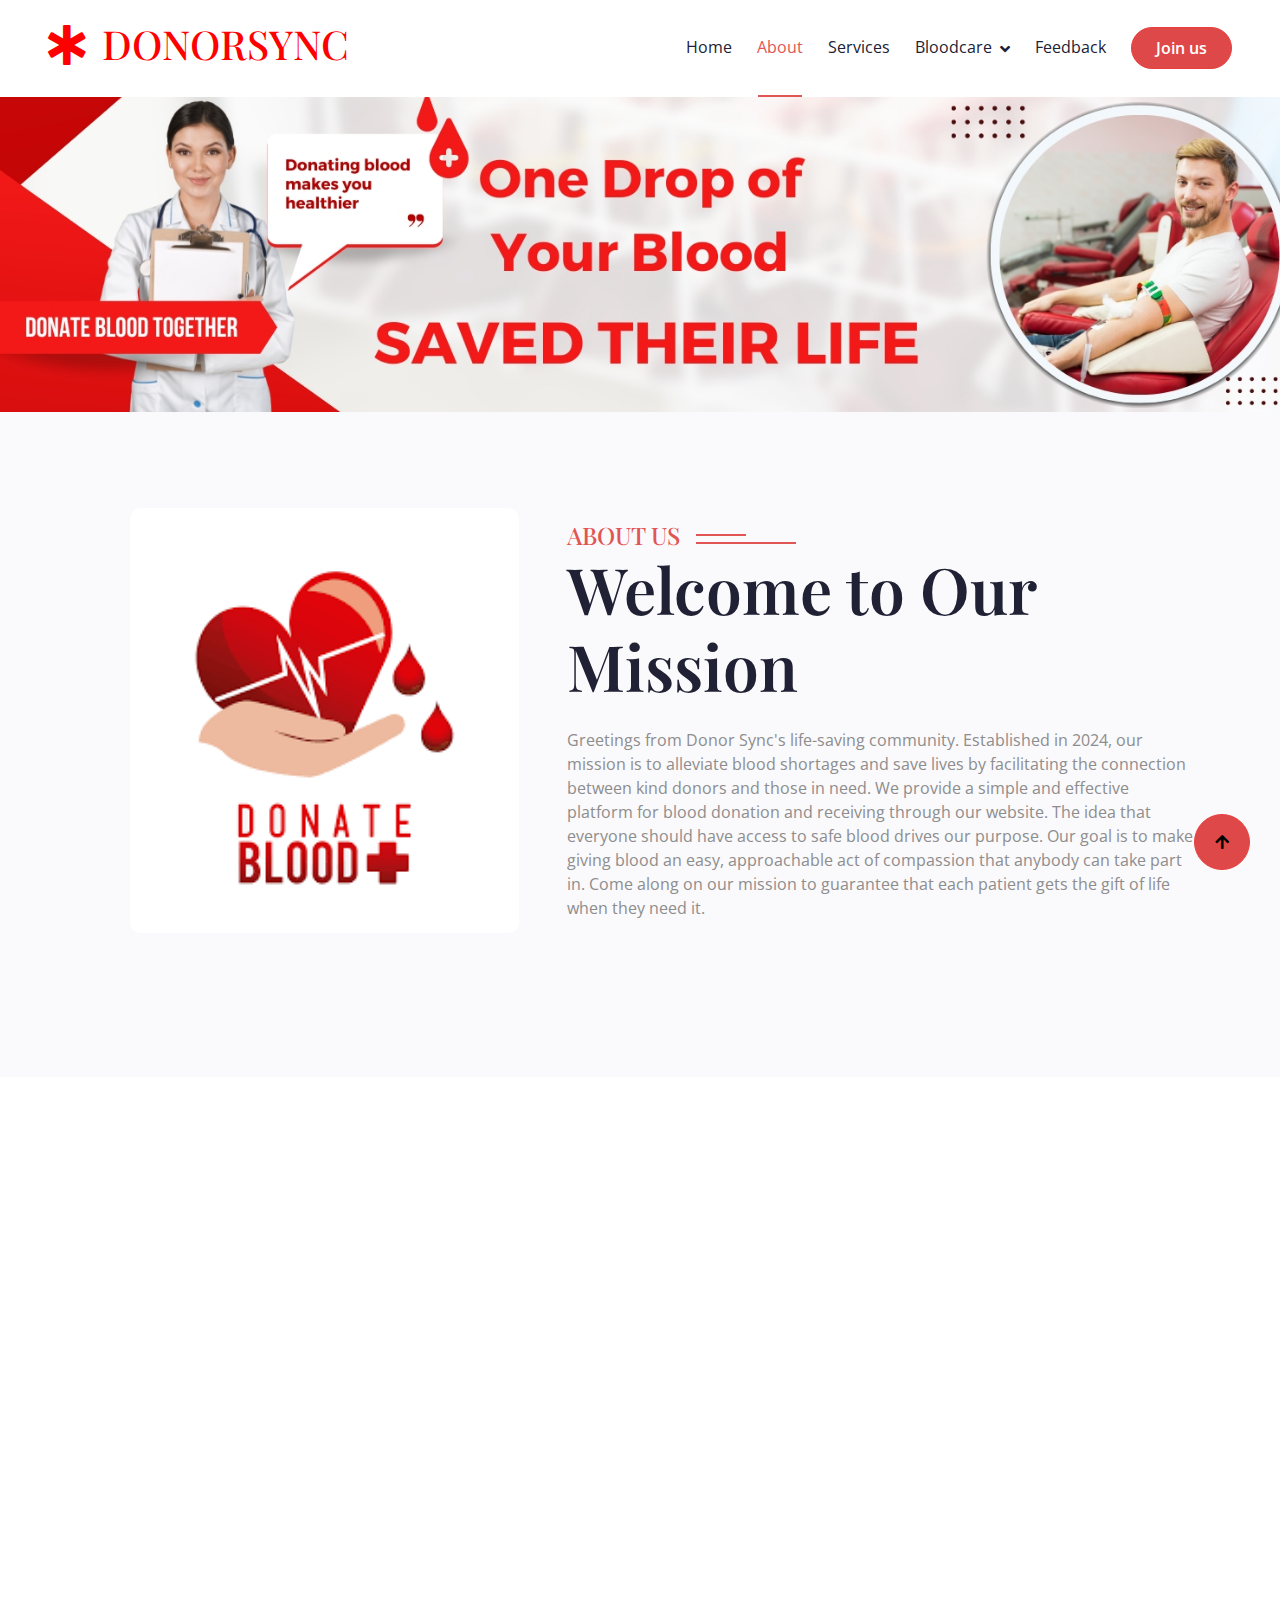
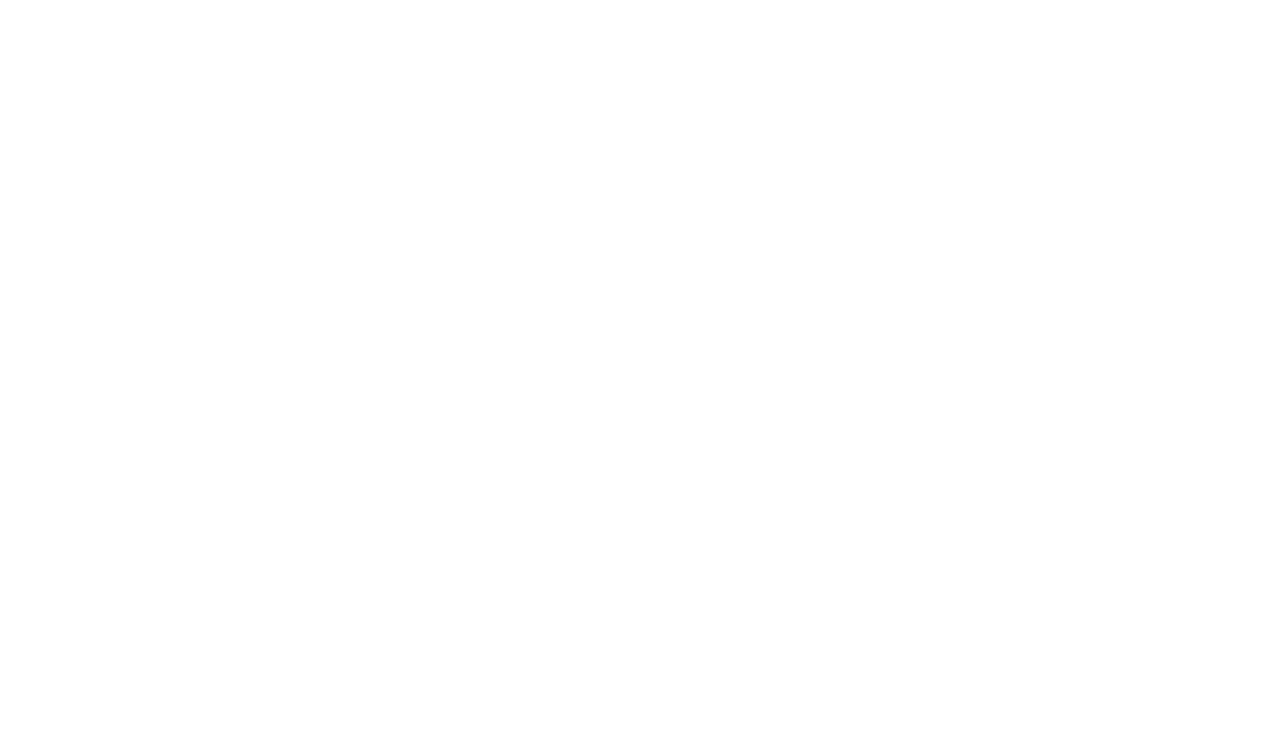
<file: DonorSync/about.html>
<!DOCTYPE html>
<html lang="en">

    <head>
        <meta charset="utf-8">
        <title>Donorsync</title>
        <meta content="width=device-width, initial-scale=1.0" name="viewport">
        <meta content="" name="keywords">
        <meta content="" name="description">

        <!-- Google Web Fonts -->
        <link rel="preconnect" href="https://fonts.googleapis.com">
        <link rel="preconnect" href="https://fonts.gstatic.com" crossorigin>
        <link href="https://fonts.googleapis.com/css2?family=Open+Sans:wght@400;500;600&family=Playfair+Display:wght@400;500;600&display=swap" rel="stylesheet"> 

        <!-- Icon Font Stylesheet -->
        <link rel="stylesheet" href="https://use.fontawesome.com/releases/v5.15.4/css/all.css"/>
        <link href="https://cdn.jsdelivr.net/npm/bootstrap-icons@1.4.1/font/bootstrap-icons.css" rel="stylesheet">

        <!-- Libraries Stylesheet -->
        <link href="lib/animate/animate.min.css" rel="stylesheet">
        <link href="lib/picpicture/assets/pic.picture.min.css" rel="stylesheet">


        <!-- Customized Bootstrap Stylesheet -->
        <link href="css/bootstrap.min.css" rel="stylesheet">

        <!-- Template Stylesheet -->
        <link href="css/style.css" rel="stylesheet">
    </head>

    <body>

        <!-- Spinner Start -->
        <div id="spinner" class="show bg-white position-fixed translate-middle w-100 vh-100 top-50 start-50 d-flex align-items-center justify-content-center">
            <div class="spinner-border text-primary" style="width: 3rem; height: 3rem;" role="status">
                <span class="sr-only">Loading...</span>
            </div>
        </div>
        <!-- Spinner End -->


       

        <!-- Navbar & Hero Start -->
        <div class="container-fluid position-relative p-0">
            <nav class="navbar navbar-expand-lg navbar-light bg-white px-4 px-lg-5 py-3 py-lg-0">
                <a href="index.html" class="navbar-brand p-0">
                    <h1 style="color:red"><i class="fas fa-star-of-life me-3"></i>DONORSYNC</h1>
                    <!-- <img src="img/logo.png" alt="Logo"> -->
                </a>
                <button class="navbar-toggler" type="button" data-bs-toggle="collapse" data-bs-target="#navbarCollapse">
                    <span class="fa fa-bars"></span>
                </button>
                <div class="collapse navbar-collapse" id="navbarCollapse">
                    <div class="navbar-nav ms-auto py-0">
                        <a href="index.html" class="nav-item nav-link">Home</a>
                        <a href="about.html" class="nav-item nav-link active">About</a>
                        <a href="service.html" class="nav-item nav-link">Services</a>
                        <div class="nav-item dropdown">
                            <a href="#" class="nav-link dropdown-toggle" data-bs-toggle="dropdown">Bloodcare</a>
                            <div class="dropdown-menu m-0">
                                <a href="donateblood.html" class="dropdown-item">Donate Blood</a>
                                <a href="searchforblood.html" class="dropdown-item">Search for Blood</a>
                            </div>
                        </div>
                        <a href="feedback.html" class="nav-item nav-link">Feedback</a>
                    </div>
                    <a href="joinus.html" class="btn btn-primary rounded-pill text-white py-2 px-4 flex-wrap flex-sm-shrink-0">Join us</a>
                </div>
            </nav>
        </div>
        <!-- Navbar End -->


        <!-- Header Start --><br/><br/><br/><br/>
        <div class="container-fluid bg-breadcrumb" >
            <div class="container text-center py-5" style="max-width: 800px;">
               
                
            </div>
        </div>
        <!-- Header End -->


        <!-- About Start -->
        <div class="container-fluid about bg-light py-5">
            <div class="container py-5">
                <div class="row g-5 align-items-center">
                    <div class="col-lg-5 wow fadeInLeft" data-wow-delay="0.2s">
                        <div class="about-img pb-5 ps-5">
                            <img src="[data-uri]" class="img-fluid rounded w-100" style="object-fit: cover;" alt="Image">
                            
                            
                        </div>
                    </div>
                    <div class="col-lg-7 wow fadeInRight" data-wow-delay="0.4s">
                        <div class="section-title text-start mb-5">
                            <h4 class="sub-title pe-3 mb-0">About Us</h4>
                            <h1 class="display-3 mb-4">Welcome to Our Mission</h1>
                            <p class="mb-4">Greetings from Donor Sync's life-saving community. Established in 2024, our mission is to alleviate blood shortages and save lives by facilitating the connection between kind donors and those in need. We provide a simple and effective platform for blood donation and receiving through our website.

                                The idea that everyone should have access to safe blood drives our purpose. Our goal is to make giving blood an easy, approachable act of compassion that anybody can take part in. Come along on our mission to guarantee that each patient gets the gift of life when they need it.
                                
                                </p>
                        </div>
                    </div>
                </div>
            </div>
        </div>
        <!-- About End -->

        <!-- Feature Start -->
        <div class="container-fluid feature py-5">
            <div class="container py-5">
                <div class="section-title mb-5 wow fadeInUp" data-wow-delay="0.1s">
                    <div class="sub-style">
                        <h4 class="sub-title px-3 mb-0">Why Choose Us</h4>
                    </div>
                    <h1 class="display-3 mb-4">Help Save Lives and Strengthen Your Community</h1>
                    <p class="mb-0">Efforts in blood donation are crucial and lifesaving. Every pint of blood donated can save up to three lives, and our dedicated team ensures that your generous contribution reaches those in urgent need as efficiently as possible.</p>
                </div>
                <div class="row g-4 justify-content-center">
                    <div class="col-md-6 col-lg-4 col-xl-3 wow fadeInUp" data-wow-delay="0.1s">
                        <div class="row-cols-1 feature-item p-4">
                            <div class="col-12">
                                <div class="feature-icon mb-4">
                                    <div class="p-3 d-inline-flex bg-white rounded">
                                        <i class="fas fa-diagnoses fa-4x text-primary"></i>
                                    </div>
                                </div>
                                <div class="feature-content d-flex flex-column">
                                    <h5 class="mb-4">Goal-Oriented Approach</h5>
                                    <p class="mb-0">We aim to fulfill urgent blood demands, directly impacting lives with each donation.</p>
                                </div>
                            </div>
                        </div>
                    </div>
                    <div class="col-md-6 col-lg-4 col-xl-3 wow fadeInUp" data-wow-delay="0.3s">
                        <div class="row-cols-1 feature-item p-4">
                            <div class="col-12">
                                <div class="feature-icon mb-4">
                                    <div class="p-3 d-inline-flex bg-white rounded">
                                        <i class="fas fa-briefcase-medical fa-4x text-primary"></i>
                                    </div>
                                </div>
                                <div class="feature-content d-flex flex-column">
                                    <h5 class="mb-4">Personalized Donation Experience</h5>
                                    <p class="mb-0">Each donor receives individual attention and care tailored to their specific needs.</p>
                                </div>
                            </div>
                        </div>
                    </div>
                    <div class="col-md-6 col-lg-4 col-xl-3 wow fadeInUp" data-wow-delay="0.5s">
                        <div class="row-cols-1 feature-item p-4">
                            <div class="col-12">
                                <div class="feature-icon mb-4">
                                    <div class="p-3 d-inline-flex bg-white rounded">
                                        <i class="fas fa-hospital-user fa-4x text-primary"></i>
                                    </div>
                                </div>
                                <div class="feature-content d-flex flex-column">
                                    <h5 class="mb-4">Privacy and Confidentiality</h5>
                                    <p class="mb-0">We strictly adhere to all privacy and security laws to fully protect your personal information
                                    </p>
                                </div>
                            </div>
                        </div>
                    </div>
                    <div class="col-md-6 col-lg-4 col-xl-3 wow fadeInUp" data-wow-delay="0.7s">
                        <div class="row-cols-1 feature-item p-4">
                            <div class="col-12">
                                <div class="feature-icon mb-4">
                                    <div class="p-3 d-inline-flex bg-white rounded">
                                        <i class="fas fa-users fa-4x text-primary"></i>
                                    </div>
                                </div>
                                <div class="feature-content d-flex flex-column">
                                    <h5 class="mb-4">Social Media Engagement</h5>
                                    <p class="mb-0">Active presence on social media to provide updates, engage with donors, and promote campaigns.</p>
                                </div>
                            </div>
                        </div>
                    </div>
                    
                </div>
            </div>
        </div>
        <!-- Feature End -->


        <!-- Footer Start -->
        <div class="container-fluid footer py-5 wow fadeIn" data-wow-delay="0.2s">
            <div class="container py-5">
                <div class="row g-5">                 
                        <div class="footer-item d-flex flex-column">
                           <center><a href="">Donor Sync © 2024. Join us in saving lives, one donation at a time.</a></center>
                           <center> <h3 class="mb-4 text-white"style="color:white;">Contact Us</h3></center>
                           <center><a href=""><i class="fas fa-envelope me-2"></i> Email: donorsync@gmail.com</a></center>
                           <center><a href=""><i class="fas fa-phone me-2"></i> Phone: 123-456-7890</a></center>
                        </div>
                        <div class="d-flex align-items-center">
                            &nbsp &nbsp &nbsp &nbsp &nbsp &nbsp &nbsp &nbsp &nbsp &nbsp &nbsp &nbsp &nbsp &nbsp &nbsp &nbsp &nbsp &nbsp &nbsp
                            &nbsp &nbsp &nbsp &nbsp &nbsp &nbsp &nbsp &nbsp &nbsp &nbsp &nbsp &nbsp &nbsp &nbsp &nbsp &nbsp &nbsp &nbsp &nbsp
                            &nbsp &nbsp &nbsp &nbsp &nbsp &nbsp &nbsp &nbsp &nbsp &nbsp &nbsp &nbsp &nbsp &nbsp &nbsp &nbsp &nbsp &nbsp &nbsp 
                            <a class="btn-square btn btn-primary text-white rounded-circle mx-1" href=""><i class="fab fa-facebook-f"></i></a>
                            <a class="btn-square btn btn-primary text-white rounded-circle mx-1" href="https://x.com/donor_sync?t=1_tLuooAJgh77HuFQEnHGw&s=08"><i class="fab fa-twitter"></i></a>
                            <a class="btn-square btn btn-primary text-white rounded-circle mx-1" href="https://www.instagram.com/donor_sync?utm_source=qr&igsh=MzNkNXh3a3RlZmsx"><i class="fab fa-instagram"></i></a>
                            <a class="btn-square btn btn-primary text-white rounded-circle mx-1" href=""><i class="fab fa-linkedin-in"></i></a>
                        </div>
                        
                    </div>
            </div>
        </div>
        <!-- Footer End -->
    

        <!-- Back to Top -->
        <a href="#" class="btn btn-primary btn-lg-square back-to-top"><i class="fa fa-arrow-up"></i></a>   

        
        <!-- JavaScript Libraries -->
        <script src="https://ajax.googleapis.com/ajax/libs/jquery/3.6.4/jquery.min.js"></script>
        <script src="https://cdn.jsdelivr.net/npm/bootstrap@5.0.0/dist/js/bootstrap.bundle.min.js"></script>
        <script src="lib/wow/wow.min.js"></script>
        <script src="lib/easing/easing.min.js"></script>
        <script src="lib/waypoints/waypoints.min.js"></script>
        <script src="lib/picpicture/pic.picture.min.js"></script>
        

        <!-- Template Javascript -->
        <script src="js/main.js"></script>
        
    </body>

</html>
</file>
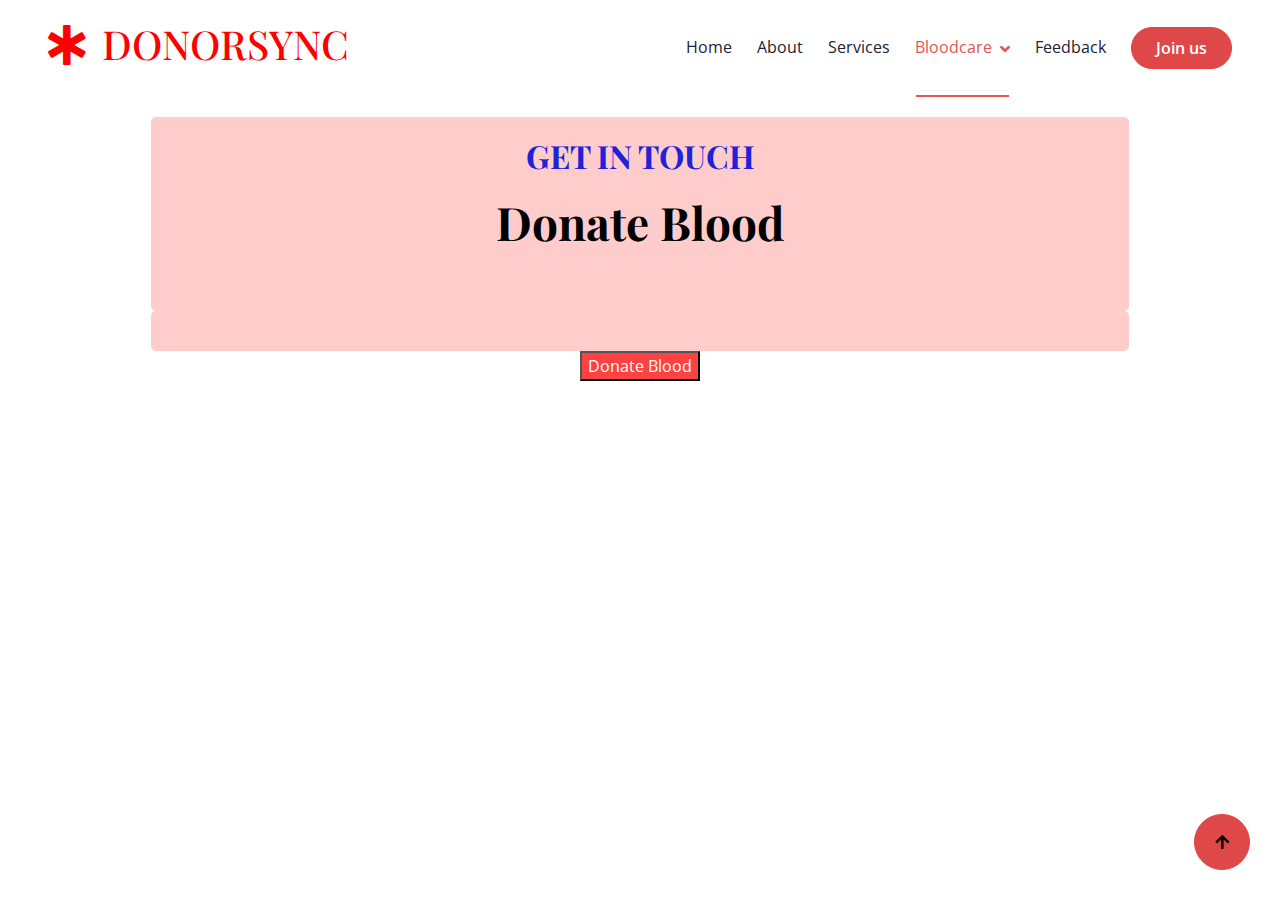
<file: DonorSync/donateblood.html>
<!DOCTYPE html>
<html lang="en">

    <head>
        <meta charset="utf-8">
        <title>Donorsync</title>
        <meta content="width=device-width, initial-scale=1.0" name="viewport">
        <meta content="" name="keywords">
        <meta content="" name="description">

        <!-- Google Web Fonts -->
        <link rel="preconnect" href="https://fonts.googleapis.com">
        <link rel="preconnect" href="https://fonts.gstatic.com" crossorigin>
        <link href="https://fonts.googleapis.com/css2?family=Open+Sans:wght@400;500;600&family=Playfair+Display:wght@400;500;600&display=swap" rel="stylesheet"> 

        <!-- Icon Font Stylesheet -->
        <link rel="stylesheet" href="https://use.fontawesome.com/releases/v5.15.4/css/all.css"/>
        <link href="https://cdn.jsdelivr.net/npm/bootstrap-icons@1.4.1/font/bootstrap-icons.css" rel="stylesheet">

        <!-- Libraries Stylesheet -->
        <link href="lib/animate/animate.min.css" rel="stylesheet">
        <link href="lib/picpicture/assets/pic.picture.min.css" rel="stylesheet">


        <!-- Customized Bootstrap Stylesheet -->
        <link href="css/bootstrap.min.css" rel="stylesheet">

        <!-- Template Stylesheet -->
        <link href="css/style.css" rel="stylesheet">
    </head>

    <body>

        <!-- Spinner Start -->
        <div id="spinner" class="show bg-white position-fixed translate-middle w-100 vh-100 top-50 start-50 d-flex align-items-center justify-content-center">
            <div class="spinner-border text-primary" style="width: 3rem; height: 3rem;" role="status">
                <span class="sr-only">Loading...</span>
            </div>
        </div>
        <!-- Spinner End -->



        <!-- Navbar & Hero Start -->
        <div class="container-fluid position-relative p-0">
            <nav class="navbar navbar-expand-lg navbar-light bg-white px-4 px-lg-5 py-3 py-lg-0">
                <a href="index.html" class="navbar-brand p-0">
                    <h1 style="color: red;"><i class="fas fa-star-of-life me-3"></i>DONORSYNC</h1>
                    <!-- <img src="img/logo.png" alt="Logo"> -->
                </a>
                <button class="navbar-toggler" type="button" data-bs-toggle="collapse" data-bs-target="#navbarCollapse">
                    <span class="fa fa-bars"></span>
                </button>
                <div class="collapse navbar-collapse" id="navbarCollapse">
                    <div class="navbar-nav ms-auto py-0">
                        <a href="index.html" class="nav-item nav-link">Home</a>
                        <a href="about.html" class="nav-item nav-link">About</a>
                        <a href="service.html" class="nav-item nav-link">Services</a>
                        <div class="nav-item dropdown">
                            <a href="#" class="nav-link dropdown-toggle active" data-bs-toggle="dropdown">Bloodcare</a>
                            <div class="dropdown-menu m-0">
                                <a href="donateblood.html" class="dropdown-item active">Donate Blood</a>
                                <a href="searchforblood.html" class="dropdown-item">Search for Blood</a>
                            </div>
                        </div>
                        <a href="feedback.html" class="nav-item nav-link">Feedback</a>
                    </div>
                    <a href="joinus.html" class="btn btn-primary rounded-pill text-white py-2 px-4 flex-wrap flex-sm-shrink-0">Join us</a>
                </div>
            </nav>
        </div>
        <!-- Navbar End -->



       <br/><br/><br/><br/>
       
       <div class="form-container">
          <form class="form-lightred">
            <!-- form fields here -->
            <div class="get-in-touch">
                <h2 style="color:rgb(33, 33, 216)"><strong>GET IN TOUCH</strong></h2>
              </div>
              <div class="donate-blood">
                <h2 class="black">Donate Blood</h2>
              </div>
          </form>
        <form class="form-lightred">
          <script src="https://sheetdb.io/s/f/e4r2n8le7vhw5.js"></script>
          
          </form>
          <center><button style="color:rgb(255, 254, 254);background-color:rgb(252, 66, 66)"type="button" onclick="location.href='https://maps.app.goo.gl/BUfTpeDJehNBWV3c8'">Donate Blood</button></center>
          </div>
        <!-- Back to Top -->
        <a href="#" class="btn btn-primary btn-lg-square back-to-top"><i class="fa fa-arrow-up"></i></a>   

        
        <!-- JavaScript Libraries -->
        <script src="https://ajax.googleapis.com/ajax/libs/jquery/3.6.4/jquery.min.js"></script>
        <script src="https://cdn.jsdelivr.net/npm/bootstrap@5.0.0/dist/js/bootstrap.bundle.min.js"></script>
        <script src="lib/wow/wow.min.js"></script>
        <script src="lib/easing/easing.min.js"></script>
        <script src="lib/waypoints/waypoints.min.js"></script>
        <script src="lib/picpicture/pic.picture.min.js"></script>
        

        <!-- Template Javascript -->
        <script src="js/main.js"></script>
        
    </body>

</html>
</file>
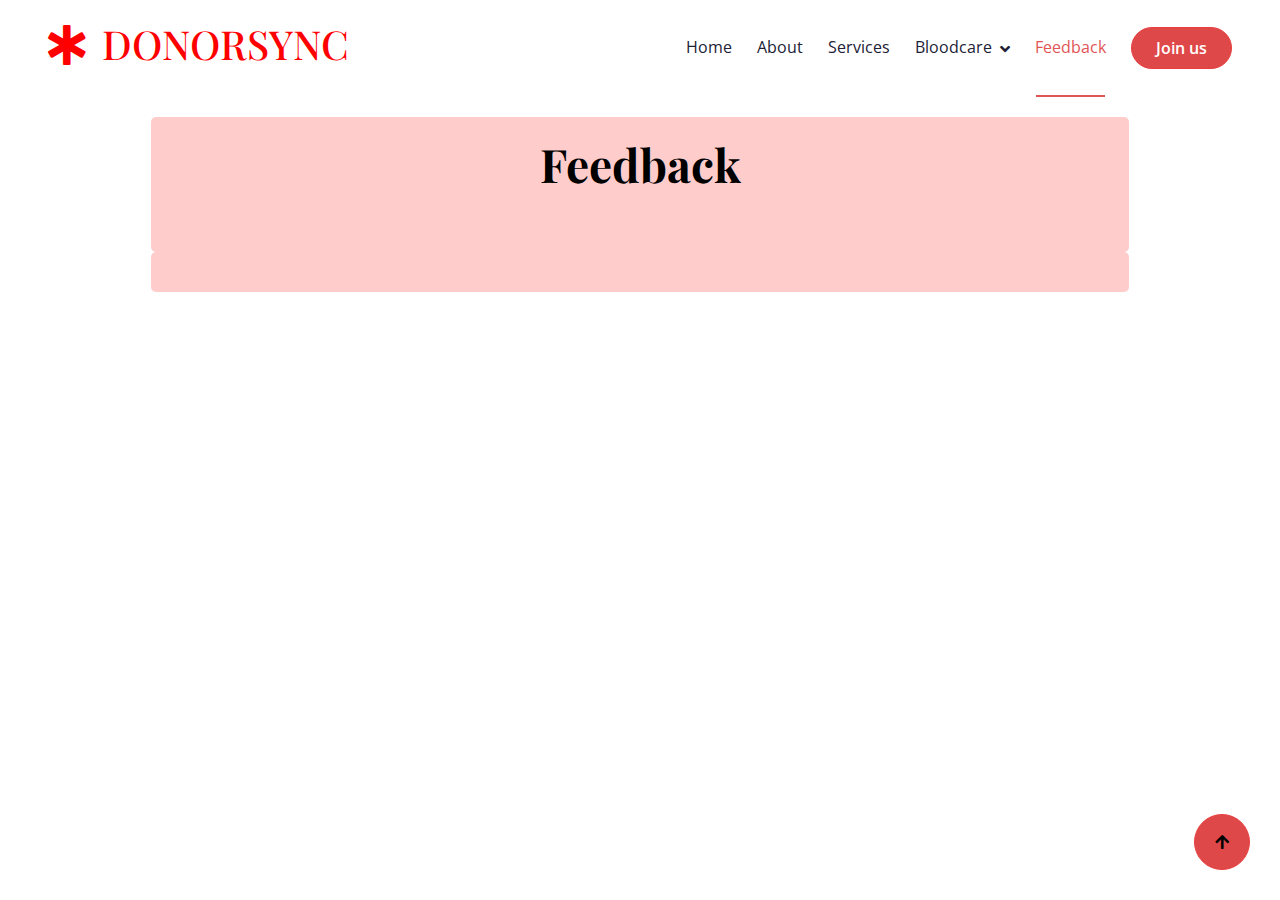
<file: DonorSync/feedback.html>
<!DOCTYPE html>
<html lang="en">

    <head>
        <meta charset="utf-8">
        <title>Donorsync</title>
        <meta content="width=device-width, initial-scale=1.0" name="viewport">
        <meta content="" name="keywords">
        <meta content="" name="description">

        <!-- Google Web Fonts -->
        <link rel="preconnect" href="https://fonts.googleapis.com">
        <link rel="preconnect" href="https://fonts.gstatic.com" crossorigin>
        <link href="https://fonts.googleapis.com/css2?family=Open+Sans:wght@400;500;600&family=Playfair+Display:wght@400;500;600&display=swap" rel="stylesheet"> 

        <!-- Icon Font Stylesheet -->
        <link rel="stylesheet" href="https://use.fontawesome.com/releases/v5.15.4/css/all.css"/>
        <link href="https://cdn.jsdelivr.net/npm/bootstrap-icons@1.4.1/font/bootstrap-icons.css" rel="stylesheet">

        <!-- Libraries Stylesheet -->
        <link href="lib/animate/animate.min.css" rel="stylesheet">
        <link href="lib/picpicture/assets/pic.picture.min.css" rel="stylesheet">


        <!-- Customized Bootstrap Stylesheet -->
        <link href="css/bootstrap.min.css" rel="stylesheet">

        <!-- Template Stylesheet -->
        <link href="css/style.css" rel="stylesheet">
    </head>

    <body>

        <!-- Spinner Start -->
        <div id="spinner" class="show bg-white position-fixed translate-middle w-100 vh-100 top-50 start-50 d-flex align-items-center justify-content-center">
            <div class="spinner-border text-primary" style="width: 3rem; height: 3rem;" role="status">
                <span class="sr-only">Loading...</span>
            </div>
        </div>
        <!-- Spinner End -->

        <!-- Navbar & Hero Start -->
        <div class="container-fluid position-relative p-0">
            <nav class="navbar navbar-expand-lg navbar-light bg-white px-4 px-lg-5 py-3 py-lg-0">
                <a href="index.html" class="navbar-brand p-0"style="color:red;">
                    <h1 style="color:red;"><i class="fas fa-star-of-life me-3"style="color:red;"></i>DONORSYNC</h1>
                    <!-- <img src="img/logo.png" alt="Logo"> -->
                </a>
                <button class="navbar-toggler" type="button" data-bs-toggle="collapse" data-bs-target="#navbarCollapse">
                    <span class="fa fa-bars"></span>
                </button>
                <div class="collapse navbar-collapse" id="navbarCollapse">
                    <div class="navbar-nav ms-auto py-0">
                        <a href="index.html" class="nav-item nav-link">Home</a>
                        <a href="about.html" class="nav-item nav-link">About</a>
                        <a href="service.html" class="nav-item nav-link">Services</a>
                        <div class="nav-item dropdown">
                            <a href="#" class="nav-link dropdown-toggle" data-bs-toggle="dropdown">Bloodcare</a>
                            <div class="dropdown-menu m-0">
                                <a href="donateblood.html" class="dropdown-item">Donate blood</a>
                                <a href="searchforblood.html" class="dropdown-item">Search for blood</a>
                            </div>
                        </div>
                        <a href="feedback.html" class="nav-item nav-link active">Feedback</a>
                    </div>
                    <a href="joinus.html" class="btn btn-primary rounded-pill text-white py-2 px-4 flex-wrap flex-sm-shrink-0">Join us</a>
                </div>
            </nav>


            <br/><br/><br/><br/>
       
            <div class="form-container">
               <form class="form-lightred">
                 <!-- form fields here -->
                   <div class="donate-blood">
                     <h2 class="black">Feedback</h2>
                   </div>
               </form>
             <form class="form-lightred">
                <script src="https://sheetdb.io/s/f/gfszsx5uhnvt5.js"></script>
               </form>
               </div>
             


            <!-- Back to Top -->
        <a href="#" class="btn btn-primary btn-lg-square back-to-top"><i class="fa fa-arrow-up"></i></a>   

        
        <!-- JavaScript Libraries -->
        <script src="https://ajax.googleapis.com/ajax/libs/jquery/3.6.4/jquery.min.js"></script>
        <script src="https://cdn.jsdelivr.net/npm/bootstrap@5.0.0/dist/js/bootstrap.bundle.min.js"></script>
        <script src="lib/wow/wow.min.js"></script>
        <script src="lib/easing/easing.min.js"></script>
        <script src="lib/waypoints/waypoints.min.js"></script>
        <script src="lib/picpicture/pic.picture.min.js"></script>
        

        <!-- Template Javascript -->
        <script src="js/main.js"></script>
        
    </body>

</html>
</file>
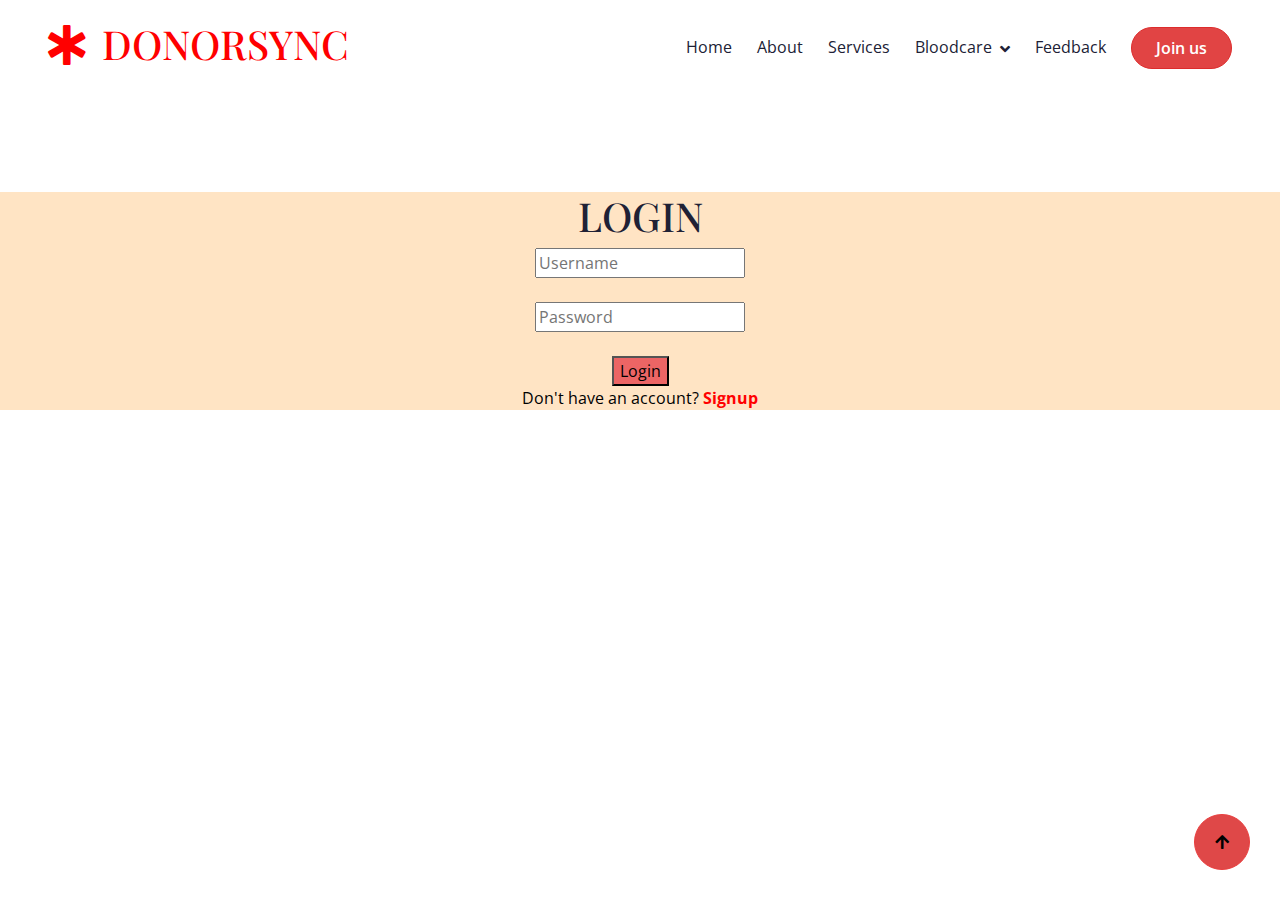
<file: DonorSync/joinus.html>
<!DOCTYPE html>
<html lang="en">

    <head>
        <meta charset="utf-8">
        <title>Donorsync</title>
        <meta content="width=device-width, initial-scale=1.0" name="viewport">
        <meta content="" name="keywords">
        <meta content="" name="description">

        <!-- Google Web Fonts -->
        <link rel="preconnect" href="https://fonts.googleapis.com">
        <link rel="preconnect" href="https://fonts.gstatic.com" crossorigin>
        <link href="https://fonts.googleapis.com/css2?family=Open+Sans:wght@400;500;600&family=Playfair+Display:wght@400;500;600&display=swap" rel="stylesheet"> 

        <!-- Icon Font Stylesheet -->
        <link rel="stylesheet" href="https://use.fontawesome.com/releases/v5.15.4/css/all.css"/>
        <link href="https://cdn.jsdelivr.net/npm/bootstrap-icons@1.4.1/font/bootstrap-icons.css" rel="stylesheet">

        <!-- Libraries Stylesheet -->
        <link href="lib/animate/animate.min.css" rel="stylesheet">
        <link href="lib/picpicture/assets/pic.picture.min.css" rel="stylesheet">


        <!-- Customized Bootstrap Stylesheet -->
        <link href="css/bootstrap.min.css" rel="stylesheet">

        <!-- Template Stylesheet -->
        <link href="css/style.css" rel="stylesheet">
    </head>
</head>

<body>

    <!-- Spinner Start -->
    <div id="spinner" class="show bg-white position-fixed translate-middle w-100 vh-100 top-50 start-50 d-flex align-items-center justify-content-center">
        <div class="spinner-border text-primary" style="width: 3rem; height: 3rem;" role="status">
            <span class="sr-only">Loading...</span>
        </div>
    </div>
    <!-- Navbar & Hero Start -->
    <div class="container-fluid position-relative p-0">
        <nav class="navbar navbar-expand-lg navbar-light bg-white px-4 px-lg-5 py-3 py-lg-0">
            <a href="index.html" class="navbar-brand p-0"style="color:red;">
                <h1 style="color:red;"><i class="fas fa-star-of-life me-3"style="color:red;"></i>DONORSYNC</h1>
                <!-- <img src="img/logo.png" alt="Logo"> -->
            </a>
            <button class="navbar-toggler" type="button" data-bs-toggle="collapse" data-bs-target="#navbarCollapse">
                <span class="fa fa-bars"></span>
            </button>
            <div class="collapse navbar-collapse" id="navbarCollapse">
                <div class="navbar-nav ms-auto py-0">
                    <a href="index.html" class="nav-item nav-link ">Home</a>
                    <a href="about.html" class="nav-item nav-link">About</a>
                    <a href="service.html" class="nav-item nav-link">Services</a>
                    <div class="nav-item dropdown">
                        <a href="#" class="nav-link dropdown-toggle" data-bs-toggle="dropdown">Bloodcare</a>
                        <div class="dropdown-menu m-0">
                            <a href="donateblood.html" class="dropdown-item">Donate blood</a>
                            <a href="searchforblood.html" class="dropdown-item">Search for blood</a>
                        </div>
                    </div>
                    <a href="feedback.html" class="nav-item nav-link">Feedback</a>
                </div>
                <a href="joinus.html" class="btn btn-primary rounded-pill text-white py-2 px-4 flex-wrap flex-sm-shrink-0 active">Join us</a>
            </div>
        </nav>

        
       <br/><br/><br/><br/><br/><BR/><br/><br/>

        <center>
            <div id="loginform" STYLE="background-color:bisque">
        <form id="loginForm" action="joinus.php" method="post">
            <h1>LOGIN</h1>
            <input type="text" placeholder="Username" name="username" required><br/><br/>
            <input type="password" placeholder="Password" name="password" required><br/><br/>
            <button type="submit" style="background-color:rgb(236, 101, 101)">Login</button><br/>
            <div class="switch"style="color:black;">
                Don't have an account? <a href="#"  onclick="toggleForm()" style="color:red;"><strong>Signup</strong></a>
            </div>
        </form>
        </div></center>
    
        <center>
            <div id="signupform" STYLE="background-color:bisque"><form id="signupForm" style="display: none;">
          
            <h1>SIGNUP</h1>
            <input type="text" placeholder="Username" name="username" required><br/><br/>
            <input type="password" placeholder="Password" name="password" required><br/><br/>
        
            
            <button type="submit"  style="background-color:rgb(236, 101, 101)">Signup</button><br/>
            <div class="switch"style="color:black;">
                Already have an account? <a href="#" onclick="toggleForm()"style="color:red;"><strong>Login</strong></a>
            </div>
        </form>
        </center></div>
    </center>
        <script>
            function toggleForm() {
                var loginForm = document.getElementById("loginForm");
                var signupForm = document.getElementById("signupForm");
    
                if (loginForm.style.display === "none") {
                    loginForm.style.display = "block";
                    signupForm.style.display = "none";
                } else {
                    loginForm.style.display = "none";
                    signupForm.style.display = "block";
                }
            }
        </script>



        <a href="#" class="btn btn-primary btn-lg-square back-to-top"><i class="fa fa-arrow-up"></i></a>   

        
        <!-- JavaScript Libraries -->
        <script src="https://ajax.googleapis.com/ajax/libs/jquery/3.6.4/jquery.min.js"></script>
        <script src="https://cdn.jsdelivr.net/npm/bootstrap@5.0.0/dist/js/bootstrap.bundle.min.js"></script>
        <script src="lib/wow/wow.min.js"></script>
        <script src="lib/easing/easing.min.js"></script>
        <script src="lib/waypoints/waypoints.min.js"></script>
        <script src="lib/picpicture/pic.picture.min.js"></script>
        

        <!-- Template Javascript -->
        <script src="js/main.js"></script>
        
    </body>

</html>
</file>
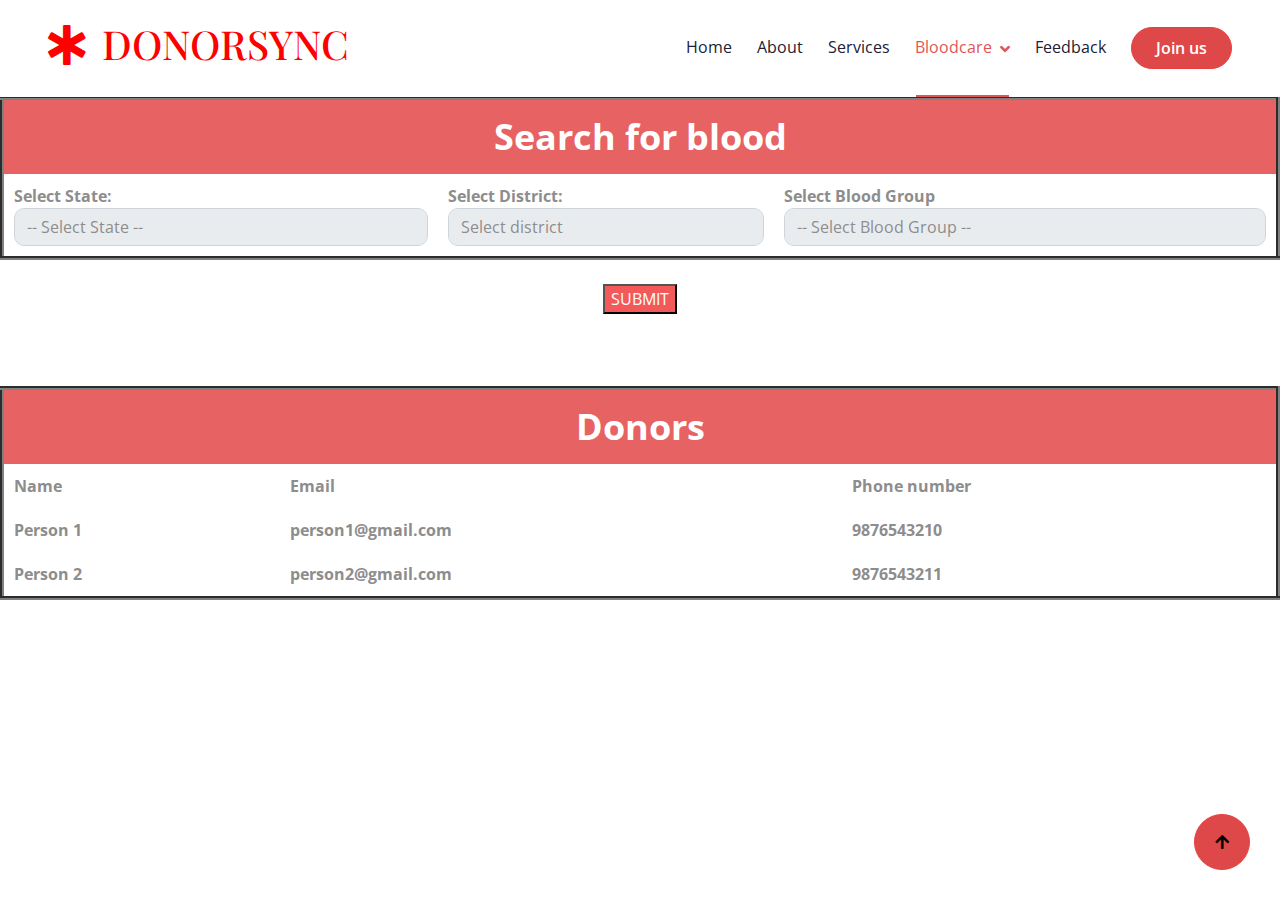
<file: DonorSync/searchforblood.html>
<!DOCTYPE html>
<html lang="en">

    <head>
        <meta charset="utf-8">
        <title>Donorsync</title>
        <meta content="width=device-width, initial-scale=1.0" name="viewport">
        <meta content="" name="keywords">
        <meta content="" name="description">

        <!-- Google Web Fonts -->
        <link rel="preconnect" href="https://fonts.googleapis.com">
        <link rel="preconnect" href="https://fonts.gstatic.com" crossorigin>
        <link href="https://fonts.googleapis.com/css2?family=Open+Sans:wght@400;500;600&family=Playfair+Display:wght@400;500;600&display=swap" rel="stylesheet"> 

        <!-- Icon Font Stylesheet -->
        <link rel="stylesheet" href="https://use.fontawesome.com/releases/v5.15.4/css/all.css"/>
        <link href="https://cdn.jsdelivr.net/npm/bootstrap-icons@1.4.1/font/bootstrap-icons.css" rel="stylesheet">

        <!-- Libraries Stylesheet -->
        <link href="lib/animate/animate.min.css" rel="stylesheet">
        <link href="lib/picpicture/assets/pic.picture.min.css" rel="stylesheet">


        <!-- Customized Bootstrap Stylesheet -->
        <link href="css/bootstrap.min.css" rel="stylesheet">

        <!-- Template Stylesheet -->
        <link href="css/style.css" rel="stylesheet">
    </head>

    <body>

        <!-- Spinner Start -->
        <div id="spinner" class="show bg-white position-fixed translate-middle w-100 vh-100 top-50 start-50 d-flex align-items-center justify-content-center">
            <div class="spinner-border text-primary" style="width: 3rem; height: 3rem;" role="status">
                <span class="sr-only">Loading...</span>
            </div>
        </div>
        <!-- Spinner End -->



        <!-- Navbar & Hero Start -->
        <div class="container-fluid position-relative p-0">
            <nav class="navbar navbar-expand-lg navbar-light bg-white px-4 px-lg-5 py-3 py-lg-0">
                <a href="index.html" class="navbar-brand p-0">
                    <h1 style="color: red;"><i class="fas fa-star-of-life me-3"></i>DONORSYNC</h1>
                    <!-- <img src="img/logo.png" alt="Logo"> -->
                </a>
                <button class="navbar-toggler" type="button" data-bs-toggle="collapse" data-bs-target="#navbarCollapse">
                    <span class="fa fa-bars"></span>
                </button>
                <div class="collapse navbar-collapse" id="navbarCollapse">
                    <div class="navbar-nav ms-auto py-0">
                        <a href="index.html" class="nav-item nav-link">Home</a>
                        <a href="about.html" class="nav-item nav-link">About</a>
                        <a href="service.html" class="nav-item nav-link">Services</a>
                        <div class="nav-item dropdown">
                            <a href="#" class="nav-link dropdown-toggle active" data-bs-toggle="dropdown">Bloodcare</a>
                            <div class="dropdown-menu m-0">
                                <a href="donateblood.html" class="dropdown-item">Donateblood</a>
                                <a href="searchforblood.html" class="dropdown-item active">Search for Blood</a>
                                
                            </div>
                        </div>
                        <a href="feedback.html" class="nav-item nav-link">Feedback</a>
                    </div>
                    <a href="joinus.html" class="btn btn-primary rounded-pill text-white py-2 px-4 flex-wrap flex-sm-shrink-0">Join us</a>
                </div>
            </nav>
        </div>
        <!-- Navbar End --><br/><br/><br/><br/>

        <table class="search-table" border="4">
            <thead>
              <tr>
                <th style="font-size:36px" colspan="3"><center>Search for blood</center></th>
              </tr>
            </thead>
            <tbody>
              <tr>
                <td>
                    <label for="state"><strong>Select State:</strong></label>
                  <select class="form-control state-select" id="state" name="state" onchange="populateDistricts()">
                    
                    
                      <option value="">-- Select State --</option>
                      <option value="Andhra Pradesh">Andhra Pradesh</option>
                      <option value="Arunachal Pradesh">Arunachal Pradesh</option>
                      <option value="Assam">Assam</option>
                      <option value="Bihar">Bihar</option>
                      <option value="Chhattisgarh">Chhattisgarh</option>
                      <option value="Goa">Goa</option>
                      <option value="Gujarat">Gujarat</option>
                      <option value="Haryana">Haryana</option>
                      <option value="Himachal Pradesh">Himachal Pradesh</option>
                      <option value="Jharkhand">Jharkhand</option>
                      <option value="Karnataka">Karnataka</option>
                      <option value="Kerala">Kerala</option>
                      <option value="Madhya Pradesh">Madhya Pradesh</option>
                      <option value="Maharashtra">Maharashtra</option>
                      <option value="Manipur">Manipur</option>
                      <option value="Meghalaya">Meghalaya</option>
                      <option value="Mizoram">Mizoram</option>
                      <option value="Nagaland">Nagaland</option>
                      <option value="Odisha">Odisha</option>
                      <option value="Punjab">Punjab</option>
                      <option value="Rajasthan">Rajasthan</option>
                      <option value="Sikkim">Sikkim</option>
                      <option value="Tamil Nadu">Tamil Nadu</option>
                      <option value="Telangana">Telangana</option>
                      <option value="Tripura">Tripura</option>
                      <option value="Uttar Pradesh">Uttar Pradesh</option>
                      <option value="Uttarakhand">Uttarakhand</option>
                      <option value="West Bengal">West Bengal</option>
                    </select>
                  
                </td>
                <td>
                    <label for="district"><strong>Select District:</strong></label>
                    
                  <select class="form-control district-select" id="district" onchange="populateCities()">
                    <option value="">Select district</option>
                  </select>
                </td>
                <td>
                <label for="blood"><strong>Select Blood Group</strong></label>
                    <select class="form-control district-select">
                      <option value="">-- Select Blood Group --</option>
                      <option >A+</option>
                      <option>A-</option>
                      <option>B+</option>
                      <option>B-</option>
                      <option>AB+</option>
                      <option>AB-</option>
                      <option>O+</option>
                      <option>O-</option>
    
                    </select>
        
                </td>
</tr></tbody></table><br/>
<center><button onclick="submitLocation()" style="background-color:rgb(244, 89, 89); color:white;">SUBMIT</button></center>
</center>

                
       
        <!-- Back to Top -->
        <a href="#" class="btn btn-primary btn-lg-square back-to-top"><i class="fa fa-arrow-up"></i></a>   

        <br/><br/><br/>
      
        <table class="search-table" border="4">
            <thead>
              <tr>
                <th style="font-size:36px" colspan="3"><center>Donors</center></th>
              </tr>
            </thead>
            <tbody>
              <tr>
                <td>
                    <label for="state"><strong>Name</strong></label>
                  
                </td>
                <td>
                    <label for="district"><strong>Email</strong></label>
                 
                </td>
                <td>
                <label for="blood"><strong>Phone number</strong></label>
                    
        
                </td>
</tr>
<tr>
        <td>
            <label for="state"><strong>Person 1</strong></label>
          
        </td>
        <td>
            <label for="district"><strong>person1@gmail.com</strong></label>
         
        </td>
        <td>
        <label for="blood"><strong>9876543210</strong></label>
            

        </td>
</tr>
<tr>
    <td>
        <label for="state"><strong>Person 2</strong></label>
      
    </td>
    <td>
        <label for="district"><strong>person2@gmail.com</strong></label>
     
    </td>
    <td>
    <label for="blood"><strong>9876543211</strong></label>
        

    </td>
</tr>

</tbody></table><br/>


        <!-- JavaScript Libraries -->

        <script>
            var stateDistricts = {
              "Andhra Pradesh": ["Anantapur", "Chittoor", "East Godavari", "Guntur", "Krishna", "Kurnool", "Nellore", "Prakasam", "Srikakulam", "Visakhapatnam", "Vizianagaram", "West Godavari", "YSR Kadapa"],
              "Arunachal Pradesh": ["Anjaw", "Changlang", "East Kameng", "East Siang", "Kamle", "Kra Daadi", "Kurung Kumey", "Lepa Rada", "Lohit", "Longding", "Lower Dibang Valley", "Lower Siang", "Lower Subansiri", "Namsai", "Pakke Kessang", "Papum Pare", "Shi Yomi", "Siang", "Tawang", "Tirap", "Upper Dibang Valley", "Upper Siang", "Upper Subansiri", "West Kameng", "West Siang"],
              "Assam": ["Baksa", "Barpeta", "Biswanath", "Bongaigaon", "Cachar", "Charaideo", "Chirang", "Darrang", "Dhemaji", "Dhubri", "Dibrugarh", "Dima Hasao", "Goalpara", "Golaghat", "Hailakandi", "Hojai", "Jorhat", "Kamrup Metropolitan", "Kamrup", "Karbi Anglong", "Karimganj", "Kokrajhar", "Lakhimpur", "Majuli", "Morigaon", "Nagaon", "Nalbari", "Sivasagar", "Sonitpur", "South Salmara-Mankachar", "Tinsukia", "Udalguri", "West Karbi Anglong"],
              "Bihar": ["Araria", "Arwal", "Aurangabad", "Banka", "Begusarai", "Bhagalpur", "Bhojpur", "Buxar", "Darbhanga", "East Champaran", "Gaya", "Gopalganj", "Jamui", "Jehanabad", "Kaimur", "Katihar", "Khagaria", "Kishanganj", "Lakhisarai", "Madhepura", "Madhubani", "Munger", "Muzaffarpur", "Nalanda", "Nawada", "Patna", "Purnia", "Rohtas", "Saharsa", "Samastipur", "Saran", "Sheikhpura", "Sheohar", "Sitamarhi", "Siwan", "Supaul", "Vaishali", "West Champaran"],
              "Chhattisgarh": ["Balod", "Baloda Bazar", "Balrampur", "Bastar", "Bemetara", "Bijapur", "Bilaspur", "Dantewada", "Dhamtari", "Durg", "Gariaband", "Gaurela-Pendra-Marwahi", "Janjgir-Champa", "Jashpur", "Kabirdham", "Kanker", "Kondagaon", "Korba", "Koriya", "Mahasamund", "Mungeli", "Narayanpur", "Raigarh", "Raipur", "Rajnandgaon", "Sukma", "Surajpur", "Surguja"],
              "Goa": ["North Goa", "South Goa"],
              "Gujarat": ["Ahmedabad", "Amreli", "Anand", "Aravalli", "Banaskantha", "Bharuch", "Bhavnagar", "Botad", "Chhota Udaipur", "Dahod", "Dang", "Devbhoomi Dwarka", "Gandhinagar", "Gir Somnath", "Jamnagar", "Junagadh", "Kheda", "Kutch", "Mahisagar", "Mehsana", "Morbi", "Narmada", "Navsari", "Panchmahal", "Patan", "Porbandar", "Rajkot", "Sabarkantha", "Surat", "Surendranagar", "Tapi", "Vadodara", "Valsad"],
              "Haryana": ["Ambala", "Bhiwani", "Charkhi Dadri", "Faridabad", "Fatehabad", "Gurugram", "Hisar", "Jhajjar", "Jind", "Kaithal", "Karnal", "Kurukshetra", "Mahendragarh", "Mewat", "Palwal", "Panchkula", "Panipat", "Rewari", "Rohtak", "Sirsa", "Sonipat", "Yamunanagar"],
              "Himachal Pradesh": ["Bilaspur", "Chamba", "Hamirpur", "Kangra", "Kinnaur", "Kullu", "Lahaul and Spiti", "Mandi", "Shimla", "Sirmaur", "Solan", "Una"],
              "Jharkhand": ["Bokaro", "Chatra", "Deoghar", "Dhanbad", "Dumka", "East Singhbhum", "Garhwa", "Giridih", "Godda", "Gumla", "Hazaribagh", "Jamtara", "Khunti", "Koderma", "Latehar", "Lohardaga", "Pakur", "Palamu", "Ramgarh", "Ranchi", "Sahebganj", "Seraikela-Kharsawan", "Simdega", "West Singhbhum"],
              "Karnataka": ["Bagalkot", "Bangalore Rural", "Bangalore Urban", "Belagavi", "Bellary", "Bidar", "Chamarajanagar", "Chikballapur", "Chikkamagaluru", "Chitradurga", "Dakshina Kannada", "Davanagere", "Dharwad", "Gadag", "Gulbarga", "Hassan", "Haveri", "Kodagu", "Kolar", "Koppal", "Mandya", "Mysore", "Raichur", "Ramanagara", "Shimoga", "Tumkur", "Udupi", "Uttara Kannada", "Vijayapura", "Yadgir"],
              "Kerala": ["Alappuzha", "Ernakulam", "Idukki", "Kannur", "Kasaragod", "Kollam", "Kottayam", "Kozhikode", "Malappuram", "Palakkad", "Pathanamthitta", "Thiruvananthapuram", "Thrissur", "Wayanad"],
              "Madhya Pradesh": ["Agar Malwa", "Alirajpur", "Anuppur", "Ashoknagar", "Balaghat", "Barwani", "Betul", "Bhind", "Bhopal", "Burhanpur", "Chachaura", "Chhatarpur", "Chhindwara", "Damoh", "Datia", "Dewas", "Dhar", "Dindori", "Guna", "Gwalior", "Harda", "Hoshangabad", "Indore", "Jabalpur", "Jhabua", "Katni", "Khandwa", "Khargone", "Maihar", "Mandla", "Mandsaur", "Morena", "Narsinghpur", "Neemuch", "Niwari", "Panna", "Raisen", "Rajgarh", "Ratlam", "Rewa", "Sagar", "Satna", "Sehore", "Seoni", "Shahdol", "Shajapur", "Sheopur", "Shivpuri", "Sidhi", "Singrauli", "Tikamgarh", "Ujjain", "Umaria", "Vidisha"],
              "Maharashtra": ["Ahmednagar", "Akola", "Amravati", "Aurangabad", "Beed", "Bhandara", "Buldhana", "Chandrapur", "Dhule", "Gadchiroli", "Gondia", "Hingoli", "Jalgaon", "Jalna", "Kolhapur", "Latur", "Mumbai City", "Mumbai Suburban", "Nagpur", "Nanded", "Nandurbar", "Nashik", "Osmanabad", "Palghar", "Parbhani", "Pune", "Raigad", "Ratnagiri", "Sangli", "Satara", "Sindhudurg", "Solapur", "Thane", "Wardha", "Washim", "Yavatmal"],
              "Manipur": ["Bishnupur", "Chandel", "Churachandpur", "Imphal East", "Imphal West", "Jiribam", "Kakching", "Kamjong", "Kangpokpi", "Noney", "Pherzawl", "Senapati", "Tamenglong", "Tengnoupal", "Thoubal", "Ukhrul"],
              "Meghalaya": ["East Garo Hills", "East Jaintia Hills", "East Khasi Hills", "North Garo Hills", "Ri Bhoi", "South Garo Hills", "South West Garo Hills", "South West Khasi Hills", "West Garo Hills", "West Jaintia Hills", "West Khasi Hills"],
              "Mizoram": ["Aizawl", "Champhai", "Kolasib", "Lawngtlai", "Lunglei", "Mamit", "Saiha", "Serchhip"],
              "Nagaland": ["Dimapur", "Kiphire", "Kohima", "Longleng", "Mokokchung", "Mon", "Peren", "Phek", "Tuensang", "Wokha", "Zunheboto"],
              "Odisha": ["Angul", "Balangir", "Balasore", "Bargarh", "Bhadrak", "Boudh", "Cuttack", "Debagarh", "Dhenkanal", "Gajapati", "Ganjam", "Jagatsinghpur", "Jajpur", "Jharsuguda", "Kalahandi", "Kandhamal", "Kendrapara", "Kendujhar (Keonjhar)", "Khordha", "Koraput", "Malkangiri", "Mayurbhanj", "Nabarangpur", "Nayagarh", "Nuapada", "Puri", "Rayagada", "Sambalpur", "Subarnapur (Sonepur)", "Sundargarh"],
              "Punjab": ["Amritsar", "Barnala", "Bathinda", "Faridkot", "Fatehgarh Sahib", "Fazilka", "Ferozepur", "Gurdaspur", "Hoshiarpur", "Jalandhar", "Kapurthala", "Ludhiana", "Mansa", "Moga", "Mohali", "Muktsar", "Pathankot", "Patiala", "Rupnagar", "Sangrur", "Shaheed Bhagat Singh Nagar", "Tarn Taran"],
              "Rajasthan": ["Ajmer", "Alwar", "Banswara", "Baran", "Barmer", "Bharatpur", "Bhilwara", "Bikaner", "Bundi", "Chittorgarh", "Churu", "Dausa", "Dholpur", "Dungarpur", "Hanumangarh", "Jaipur", "Jaisalmer", "Jalore", "Jhalawar", "Jhunjhunu", "Jodhpur", "Karauli", "Kota", "Nagaur", "Pali", "Pratapgarh", "Rajsamand", "Sawai Madhopur", "Sikar", "Sirohi", "Sri Ganganagar", "Tonk", "Udaipur"],
              "Sikkim": ["East Sikkim", "North Sikkim", "South Sikkim", "West Sikkim"],
              "Tamil Nadu": ["Ariyalur", "Chengalpattu", "Chennai", "Coimbatore", "Cuddalore", "Dharmapuri", "Dindigul", "Erode", "Kallakurichi", "Kanchipuram", "Kanyakumari", "Karur", "Krishnagiri", "Madurai", "Mayiladuthurai", "Nagapattinam", "Namakkal", "Nilgiris", "Perambalur", "Pudukkottai", "Ramanathapuram", "Ranipet", "Salem", "Sivaganga", "Tenkasi", "Thanjavur", "Theni", "Thoothukudi", "Tiruchirappalli", "Tirunelveli", "Tirupathur", "Tiruppur", "Tiruvallur", "Tiruvannamalai", "Tiruvarur", "Vellore", "Viluppuram", "Virudhunagar"],
              "Telangana": ["Adilabad", "Bhadradri Kothagudem", "Hyderabad", "Jagtial", "Jangaon", "Jayashankar Bhupalpally", "Jogulamba Gadwal", "Kamareddy", "Karimnagar", "Khammam", "Komaram Bheem Asifabad", "Mahabubabad", "Mahabubnagar", "Mancherial", "Medak", "Medchal-Malkajgiri", "Mulugu", "Nagarkurnool", "Nalgonda", "Narayanpet", "Nirmal", "Nizamabad", "Peddapalli", "Rajanna Sircilla", "Ranga Reddy", "Sangareddy", "Siddipet", "Suryapet", "Vikarabad", "Wanaparthy", "Warangal Rural", "Warangal Urban", "Yadadri Bhuvanagiri"],
              "Tripura": ["Dhalai", "Gomati", "Khowai", "North Tripura", "Sepahijala", "South Tripura", "Unakoti", "West Tripura"],
              "Uttar Pradesh": ["Agra", "Aligarh", "Ambedkar Nagar", "Amethi", "Amroha", "Auraiya", "Ayodhya", "Azamgarh", "Baghpat", "Bahraich", "Ballia", "Balrampur", "Banda", "Barabanki", "Bareilly", "Basti", "Bhadohi", "Bijnor", "Budaun", "Bulandshahr", "Chandauli", "Chitrakoot", "Deoria", "Etah", "Etawah", "Farrukhabad", "Fatehpur", "Firozabad", "Gautam Buddh Nagar", "Ghaziabad", "Ghazipur", "Gonda", "Gorakhpur", "Hamirpur", "Hapur", "Hardoi", "Hathras", "Jalaun", "Jaunpur", "Jhansi", "Kannauj", "Kanpur Dehat", "Kanpur Nagar", "Kasganj", "Kaushambi", "Kheri", "Kushinagar", "Lalitpur", "Lucknow", "Maharajganj", "Mahoba", "Mainpuri", "Mathura", "Mau", "Meerut", "Mirzapur", "Moradabad", "Muzaffarnagar", "Pilibhit", "Pratapgarh", "Prayagraj", "Rae Bareli", "Rampur", "Saharanpur", "Sambhal", "Sant Kabir Nagar", "Shahjahanpur", "Shamli", "Shrawasti", "Siddharthnagar", "Sitapur", "Sonbhadra", "Sultanpur", "Unnao", "Varanasi"],
              "Uttarakhand": ["Almora", "Bageshwar", "Chamoli", "Champawat", "Dehradun", "Haridwar", "Nainital", "Pauri Garhwal", "Pithoragarh", "Rudraprayag", "Tehri Garhwal", "Udham Singh Nagar", "Uttarkashi"],
              "West Bengal": ["Alipurduar", "Bankura", "Birbhum", "Cooch Behar", "Dakshin Dinajpur", "Darjeeling", "Hooghly", "Howrah", "Jalpaiguri", "Jhargram", "Kalimpong", "Kolkata", "Malda", "Murshidabad", "Nadia", "North 24 Parganas", "Paschim Bardhaman", "Paschim Medinipur", "Purba Bardhaman", "Purba Medinipur", "Purulia", "South 24 Parganas", "Uttar Dinajpur"]
            };

            function populateDistricts() {
    var stateSelect = document.getElementById("state");
    var districtSelect = document.getElementById("district");
    var selectedState = stateSelect.value;
    districtSelect.innerHTML = "<option value=''>-- Select District --</option>";
    if (stateSelect.options.length > 0 && selectedState !== "") {
        var districts = stateDistricts[selectedState];
        for (var i = 0; i < districts.length; i++) {
            var option = document.createElement("option");
            option.value = districts[i];
            option.text = districts[i];
            districtSelect.appendChild(option);
        }
    }
}
      function submitLocation() {
        var state = document.getElementById("state").value;
        var district = document.getElementById("district").value;
        var city = document.getElementById("city").value;
        alert("Selected Location: State - " + state + ", District - " + district + ", City - " + city);
      }
    </script>








        <script src="https://ajax.googleapis.com/ajax/libs/jquery/3.6.4/jquery.min.js"></script>
        <script src="https://cdn.jsdelivr.net/npm/bootstrap@5.0.0/dist/js/bootstrap.bundle.min.js"></script>
        <script src="lib/wow/wow.min.js"></script>
        <script src="lib/easing/easing.min.js"></script>
        <script src="lib/waypoints/waypoints.min.js"></script>
        <script src="lib/picpicture/pic.picture.min.js"></script>
        

        <!-- Template Javascript -->
        <script src="js/main.js"></script>
        
    </body>

</html>
</file>
<file: DonorSync/css/style.css>
/*** Spinner Start ***/
/*** Spinner ***/
#spinner {
    opacity: 0;
    visibility: hidden;
    transition: opacity .5s ease-out, visibility 0s linear .5s;
    z-index: 99999;
}

#spinner.show {
    transition: opacity .5s ease-out, visibility 0s linear 0s;
    visibility: visible;
    opacity: 1;
}
/*** Spinner End ***/

.back-to-top {
    position: fixed;
    right: 30px;
    bottom: 30px;
    display: flex;
    width: 45px;
    height: 45px;
    align-items: center;
    justify-content: center;
    transition: 0.5s;
    z-index: 99;
}

/*** Button Start ***/
.btn {
    font-weight: 600;
    transition: .5s;
}

.btn-square {
    width: 32px;
    height: 32px;
}

.btn-sm-square {
    width: 34px;
    height: 34px;
}

.btn-md-square {
    width: 44px;
    height: 44px;
}

.btn-lg-square {
    width: 56px;
    height: 56px;
}

.btn-square,
.btn-sm-square,
.btn-md-square,
.btn-lg-square {
    padding: 0;
    display: flex;
    align-items: center;
    justify-content: center;
    font-weight: normal;
    border-radius: 50%;
}

.btn.btn-primary {
    box-shadow: inset 0 0 0 0 var(--bs-primary);
}

.btn.btn-primary:hover {
    box-shadow: inset 300px 0 0 0 var(--bs-light) !important;
    color: var(--bs-primary) !important;
}

.btn.btn-light {
    box-shadow: inset 0 0 0 0 var(--bs-primary);
}

.btn.btn-light:hover {
    box-shadow: inset 300px 0 0 0 var(--bs-primary);
    color: var(--bs-light) !important;
}

.btn-hover {
    transition: 0.5s;
}

.btn-hover:hover {
    color: var(--bs-secondary) !important;
}

/*** Section Title Start ***/
.section-title {
    max-width: 900px;
    text-align: center;
    margin: 0 auto;
}

.section-title .sub-style {
    position: relative;
    display: inline-block;
    text-transform: uppercase;
    color: var(--bs-primary);
}

.section-title .sub-style::before {
    content: "";
    width: 100px;
    position: absolute;
    top: 50%;
    left: 0;
    transform: translateY(-50%);
    margin-top: 8px;
    margin-left: -100px;
    border: 1px solid var(--bs-primary) !important;
}

.section-title .sub-style::after {
    content: "";
    width: 50px;
    position: absolute;
    top: 50%;
    left: 0;
    transform: translateY(-50%);
    margin-bottom: 5px;
    margin-left: -50px;
    border: 1px solid var(--bs-primary) !important;
}

.sub-title {
    position: relative;
    display: inline-block;
    text-transform: uppercase;
    color: var(--bs-primary);
}

.sub-title::before {
    content: "";
    width: 100px;
    position: absolute;
    top: 50%;
    right: 0;
    transform: translateY(-50%);
    margin-top: 8px;
    margin-right: -100px;
    border: 1px solid var(--bs-primary) !important;
}

.sub-title::after {
    content: "";
    width: 50px;
    position: absolute;
    top: 50%;
    right: 0;
    transform: translateY(-50%);
    margin-bottom: 8px;
    margin-right: -50px;
    border: 1px solid var(--bs-primary) !important;
}


/*** Navbar ***/
.navbar-light .navbar-nav .nav-link {
    font-family: 'Open Sans', sans-serif;
    position: relative;
    margin-right: 25px;
    padding: 35px 0;
    color: var(--bs-dark) !important;
    font-size: 16px;
    font-weight: 400;
    outline: none;
    transition: .5s;
}

.sticky-top.navbar-light .navbar-nav .nav-link {
    padding: 20px 0;
    color: var(--dark) !important;
}

.navbar-light .navbar-nav .nav-link:hover,
.navbar-light .navbar-nav .nav-link.active {
    color: var(--bs-primary) !important;
}

.navbar-light .navbar-brand img {
    max-height: 50px;
    transition: .5s;
}

.sticky-top.navbar-light .navbar-brand img {
    max-height: 45px;
}

.navbar .dropdown-toggle::after {
    border: none;
    content: "\f107";
    font-family: "Font Awesome 5 Free";
    font-weight: 600;
    vertical-align: middle;
    margin-left: 8px;
}

@media (min-width: 1200px) {
    .navbar .nav-item .dropdown-menu {
        display: block;
        visibility: hidden;
        top: 100%;
        transform: rotateX(-75deg);
        transform-origin: 0% 0%;
        border: 0;
        border-radius: 10px;
        transition: .5s;
        opacity: 0;
    }
}

.dropdown .dropdown-menu a:hover {
    background: var(--bs-primary);
    color: var(--bs-white);
}

.navbar .nav-item:hover .dropdown-menu {
    transform: rotateX(0deg);
    visibility: visible;
    background: var(--bs-light) !important;
    transition: .5s;
    opacity: 1;
}

@media (max-width: 991.98px) {
    .sticky-top.navbar-light {
        position: relative;
        background: var(--bs-white);
    }

    .navbar.navbar-expand-lg .navbar-toggler {
        padding: 10px 20px;
        border: 1px solid var(--bs-primary);
        color: var(--bs-primary);
    }

    .navbar-light .navbar-collapse {
        margin-top: 15px;
        border-top: 1px solid #DDDDDD;
    }

    .navbar-light .navbar-nav .nav-link,
    .sticky-top.navbar-light .navbar-nav .nav-link {
        padding: 10px 0;
        margin-left: 0;
        color: var(--bs-dark) !important;
    }

    .navbar-light .navbar-brand img {
        max-height: 45px;
    }
}

@media (min-width: 992px) {
    .navbar-light {
        position: absolute;
        width: 100%;
        top: 0;
        left: 0;
        border-bottom: 1px solid rgba(255, 255, 255, .1);
        z-index: 999;
    }
    
    .sticky-top.navbar-light {
        position: fixed;
        background: var(--bs-light) !important;
    }

    .navbar-light .navbar-nav .nav-link::before {
        position: absolute;
        content: "";
        width: 0;
        height: 2px;
        bottom: -1px;
        left: 50%;
        background: var(--bs-primary);
        transition: .5s;
    }

    .navbar-light .navbar-nav .nav-link:hover::before,
    .navbar-light .navbar-nav .nav-link.active::before {
        width: calc(100% - 2px);
        left: 1px;
    }

    .navbar-light .navbar-nav .nav-link.nav-contact::before {
        display: none;
    }
}
/*** picture Hero Header Start ***/
.header-picture {
    position: relative; 
}

.header-picture .pic-nav .pic-prev {
    position: absolute;
    width: 70px;
    height: 70px;
    top: 50%;
    left: 20px;
    transform: translateY(-50%);
    border-radius: 50%;
    background: var(--bs-primary);
    color: var(--bs-white);
    font-size: 30px;
    display: flex;
    align-items: center;
    justify-content: center;
    transition: 0.5s;
}

.header-picture .pic-nav .pic-next {
    position: absolute;
    width: 70px;
    height: 70px;
    top: 50%;
    right: 20px;
    transform: translateY(-50%);
    border-radius: 50%;
    background: var(--bs-primary);
    color: var(--bs-white);
    font-size: 30px;
    display: flex;
    align-items: center;
    justify-content: center;
    transition: 0.5s;
}

.header-picture .pic-nav .pic-prev,
.header-picture .pic-nav .pic-next {
    transition: 0.5s;
}

.header-picture .pic-nav .pic-prev:hover,
.header-picture .pic-nav .pic-next:hover {
    box-shadow: inset 150px 0 0 0 var(--bs-light) !important;
    color: var(--bs-primary) !important;
}

@media (max-width: 576px) {
    .header-picture .pic-nav .pic-prev,
    .header-picture .pic-nav .pic-next {
        top: 630px;
        transition: 0.5s;
    }

    .header-picture .header-picture-item .picture-caption .picture-caption-content {
        width: 95% !important;
    }
 
}

.header-picture .header-picture-item,
.header-picture .header-picture-item img {
    position: relative;
    width: 100%;
    height: 700px;
    margin-top: 95px;
    display: block;
    object-fit: cover;
    transition: 0.5s;

}

@media (max-width: 992px) {
    .header-picture .header-picture-item,
    .header-picture .header-picture-item img {
        margin-top: 0;
        transition: 0.5s;
    }

}

@media (min-width: 992px) {
    .header-picture .pic-nav .pic-prev,
    .header-picture .pic-nav .pic-next {
        margin-top: 50px;
    }
}

.header-picture .header-picture-item .picture-caption {
    width: 100%;
    height: 100%;
    position: absolute;
    top: 0;
    left: 0;
    padding: 100px 0;
    display: flex;
    align-items: center;
    justify-content: center;
    background: rgba(0, 0, 0, .5);
}

.header-picture .header-picture-item .picture-caption .picture-caption-content {
    position: relative;
    width: 75%;
    
}
/*** picture Hero Header End ***/


/*** Single Page Hero Header Start ***/
.bg-breadcrumb {
    background:  url("../img/Red And White Modern Blood Donation Campaign (1520 x 365 px).jpg");
    background-position: center center;
    background-repeat: no-repeat;
    background-size: cover;
    padding: 160px 0 60px 0;
}

.bg-breadcrumb .breadcrumb-item a {
    color: var(--bs-white) !important;
}
/*** Single Page Hero Header End ***/


/*** Service Start ***/
.service .service-item {
    box-shadow: 0 0 45px rgba(0, 0, 0, .2) ;
}

.service .service-item .service-img {
    position: relative;
    overflow: hidden;
    z-index: 1;
}

.service .service-item .service-img img {
    transition: 0.5s;
}

.service .service-item .service-img::before {
    width: 100%;
    height: 0;
    position: absolute;
    content: "";
    top: 0;
    left: 0;
    border-top-right-radius: 10px;
    border-top-left-radius: 10px;
    transition: 0.5s;
    z-index: 5;
    
}

.service .service-item:hover .service-img::before {
    height: 100%;
    background: rgba(21, 185, 217, .3);
}

.service .service-item .service-img:hover img {
    transform: scale(1.3);
}

.service .service-item .service-content {
    position: relative;
    z-index: 2;

}

.service .service-item .service-content::before {
    width: 100%;
    height: 8px;
    position: absolute;
    content: "";
    bottom: 0;
    left: 0;
    border-bottom-left-radius: 10px;
    border-bottom-right-radius: 10px;
    background: rgba(21, 185, 217, .5);
    transition: 0.5s;
    z-index: 3;
}

.service .service-item:hover .service-content::before {
    background: rgba(21, 185, 217, .5);
    height: 100%;
}

.service .service-item .service-content .service-content-inner {
    transition: 0.5s;
}


.service .service-item:hover .service-content .service-content-inner {
    position: relative;
    color: var(--bs-white) !important;
    z-index: 9;
}
.service .service-item:hover .service-content .service-content-inner h5 {
    color: var(--bs-secondary);
}


/*** testimonial Start ***/
.testimonial {
    background: linear-gradient(rgba(235, 68, 68, 0.9), rgba(235, 68, 68, 0.9)), url();
    background-position: center center;
    background-repeat: no-repeat;
    background-size: cover;
    background-attachment: fixed;
}

.testimonial .testimonial-item .testimonial-inner {
    display: flex;
    flex-direction: column;
    align-items: center;
    text-align: center;
    border-radius: 10px;
    background: transparent;
}

.testimonial .testimonial-item .testimonial-inner .testimonial-inner-img {
    width: 100px;
    height: 100px;
    border-radius: 50%;
    border: 5px solid var(--bs-white);
}

.testimonial .testimonial-picture.pic-picture {
    position: relative;
}

.testimonial .testimonial-picture .pic-nav .pic-prev {
    position: absolute;
    top: 50%;
    left: -20px;
    transform: translateY(-50%);
    width: 60px;
    height: 60px;
    border-radius: 50%;
    display: flex;
    align-items: center;
    justify-content: center;
    font-size: 20px;
    background: var(--bs-light);
    color: var(--bs-primary);
    transition: 0.5s;
}

.testimonial .testimonial-picture .pic-nav .pic-next {
    position: absolute;
    top: 50%;
    right: -20px;
    transform: translateY(-50%);
    width: 60px;
    height: 60px;
    border-radius: 50%;
    display: flex;
    align-items: center;
    justify-content: center;
    font-size: 20px;
    background: var(--bs-light);
    color: var(--bs-primary);
    transition: 0.5s;
}


.testimonial .testimonial-picture .pic-nav .pic-prev:hover,
.testimonial .testimonial-picture .pic-nav .pic-next:hover {
    box-shadow: inset 100px 0 0 0 var(--bs-primary) !important;
    color: var(--bs-white) !important;
}


@media (max-width: 900px) {
    .testimonial .testimonial-picture .pic-nav .pic-prev {
        margin-top: -190px;
        margin-left: 40px;
    }

    .testimonial .testimonial-picture .pic-nav .pic-next {
        margin-top: -190px;
        margin-right: 40px;
    }
    
}

.testimonial-picture .pic-dots {
    display: flex;
    justify-content: center;
    margin-top: 20px;
}

.testimonial-picture .pic-dots .pic-dot {
    width: 20px;
    height: 20px;
    border-radius: 50%;
    margin-right: 15px;
    border: 1px solid var(--bs-white);
    background: transparent;
    transition: 0.5s;
}

.testimonial-picture .pic-dots .pic-dot.active {
    width: 20px;
    height: 20px;
    background: var(--bs-secondary) !important;
}

.testimonial-picture .pic-dots .pic-dot span {
    position: relative;
    margin-top: 50%;
    margin-left: 50%;
    transform: translate(-50%, -50%);
    display: flex;
    align-items: center;
    justify-content: center;
}

.testimonial-picture .pic-dots .pic-dot span::after {
    content: "";
    position: absolute;
    top: 50%;
    right: 1px;
    transform: translateY(-50%);
    width: 8px;
    height: 8px;
    border-radius: 8px;
    display: flex;
    align-items: center;
    justify-content: center;
    text-align: center;
    background: var(--bs-white);
}

.testimonial .testimonial-picture .testimonial-item .testimonial-inner p.fs-7 {
    transition: 0.5s;
}

@media (min-width: 900px) {
    .testimonial .testimonial-picture .testimonial-item .testimonial-inner p.fs-7 {
        font-size: 20px;
    }
}


/* Testimonial Section Title Start */
.testimonial .section-title {
    max-width: 900px;
    text-align: center;
    margin: 0 auto;
}

.testimonial .section-title .sub-style {
    position: relative;
    display: inline-block;
    text-transform: uppercase;
    color: var(--bs-primary);
}

.testimonial .section-title .sub-style::before {
    content: "";
    width: 100px;
    position: absolute;
    top: 50%;
    left: 0;
    transform: translateY(-50%);
    margin-top: 8px;
    margin-left: -100px;
    border: 1px solid var(--bs-white) !important;
}

.testimonial .section-title .sub-style::after {
    content: "";
    width: 50px;
    position: absolute;
    top: 50%;
    left: 0;
    transform: translateY(-50%);
    margin-bottom: 5px;
    margin-left: -50px;
    border: 1px solid var(--bs-white) !important;
}

.testimonial .section-title .sub-title {
    position: relative;
    display: inline-block;
    text-transform: uppercase;
    color: var(--bs-primary);
}

.testimonial .section-title .sub-title::before {
    content: "";
    width: 100px;
    position: absolute;
    top: 50%;
    right: 0;
    transform: translateY(-50%);
    margin-top: 8px;
    margin-right: -100px;
    border: 1px solid var(--bs-white) !important;
}

.testimonial .section-title .sub-title::after {
    content: "";
    width: 50px;
    position: absolute;
    top: 50%;
    right: 0;
    transform: translateY(-50%);
    margin-bottom: 8px;
    margin-right: -50px;
    border: 1px solid var(--bs-white) !important;
}
/*** Testimonial End ***/


/*** Blog Start ***/
.blog .blog-item .blog-img {
    position: relative;
    overflow: hidden;
    border-top-right-radius: 10px;
    border-top-left-radius: 10px;
}

.blog .blog-item .blog-img::after {
    content: "";
    position: absolute;
    top: 0;
    left: 0;
    width: 100%;
    height: 100%;
    border-top-right-radius: 10px;
    border-top-left-radius: 10px;
    transition: 0.5s;
}

.blog .blog-item .blog-img img {
    transition: 0.5s;
}

.blog .blog-item .blog-img:hover img {
    transform: scale(1.3);
}

.blog .blog-item:hover .blog-img::after {
    background: rgba(21, 185, 217, .5);
}

.blog .blog-item .blog-centent {
    background: var(--bs-light);
    border: 1px solid var(--bs-primary);
    border-top: 0;
    border-bottom-left-radius: 10px;
    border-bottom-right-radius: 10px;
}
/*** Blog End ***/



/*** Footer Start ***/
.footer {
    background: linear-gradient(rgba(0, 0, 0, 0.9), rgba(0, 0, 0, 0.9)), url();
    background-position: center center;
    background-repeat: no-repeat;
    background-size: cover;
}
.footer .footer-item a {
    line-height: 35px;
    color: var(--bs-body);
    transition: 0.5s;
}

.footer .footer-item p {
    line-height: 35px;
}

.footer .footer-item a:hover {
    letter-spacing: 2px;
    color: var(--bs-primary);
}

/*** Footer End ***/
.form-lightred {
    background-color: #ffcccc;
    padding: 20px;
    border-radius: 5px;
  
  }
  
  .form-lightred .form-control {
    border-color: #39d7e2;
  }
  
  .form-lightred .form-control:focus {
    border-color: #f00;
    box-shadow: 0 0 5px #f00;
  }
  
  .form-lightred .btn-primary {
    background-color: rgb(223, 71, 71);
    border-color: rgb(223, 71, 71);
    color:white;
  }
  
  .form-lightred .btn-primary:hover {
    background-color: rgb(223, 71, 71);
    border-color: rgb(223, 71, 71);
  }
  .get-in-touch {
  text-align: center;
  margin-bottom: 20px;
}

.get-in-touch .light-blue {
  color: #38b8e2;
  font-size: 25px;
  font-weight: 300px;
}

.donate-blood {
  text-align: center;
  margin-bottom: 40px;
}

.donate-blood .black {
  color: #000;
  font-size: 46px;
  font-weight: bold;
}
.form-container {
    margin: 10px 50px;
    padding: 10px 100px;
    border: 1px solid #ffffff;
    border-radius: 5px;
    background-color: #ffffff;
  }
  .search-table {
    border: 4px solid lightred;
    border-collapse: collapse;
    width: 100%;
  }
  
  .search-table th,
  .search-table td {
    border: 1px solid lightred;
    padding: 10px;
    text-align: left;
  }
  
  .search-table th {
    background-color: rgb(231, 98, 98);
    color: white;
  }
  
  .state-select,
  .district-select,
  .blood-select {
    width: 100%;
  }
</file>
<file: DonorSync/lib/picpicture/assets/pic.picture.min.css>
/**
 * pic picture v2.2.1
 * Copyright 2013-2017 David Deutsch
 * Licensed under  ()
 */
.pic-picture,.pic-picture .pic-item{-webkit-tap-highlight-color:transparent;position:relative}.pic-picture{display:none;width:100%;z-index:1}.pic-picture .pic-stage{position:relative;-ms-touch-action:pan-Y;-moz-backface-visibility:hidden}.pic-picture .pic-stage:after{content:".";display:block;clear:both;visibility:hidden;line-height:0;height:0}.pic-picture .pic-stage-outer{position:relative;overflow:hidden;-webkit-transform:translate3d(0,0,0)}.pic-picture .pic-item,.pic-picture .pic-wrapper{-webkit-backface-visibility:hidden;-moz-backface-visibility:hidden;-ms-backface-visibility:hidden;-webkit-transform:translate3d(0,0,0);-moz-transform:translate3d(0,0,0);-ms-transform:translate3d(0,0,0)}.pic-picture .pic-item{min-height:1px;float:left;-webkit-backface-visibility:hidden;-webkit-touch-callout:none}.pic-picture .pic-item img{display:block;width:100%}.pic-picture .pic-dots.disabled,.pic-picture .pic-nav.disabled{display:none}.no-js .pic-picture,.pic-picture.pic-loaded{display:block}.pic-picture .pic-dot,.pic-picture .pic-nav .pic-next,.pic-picture .pic-nav .pic-prev{cursor:pointer;cursor:hand;-webkit-user-select:none;-khtml-user-select:none;-moz-user-select:none;-ms-user-select:none;user-select:none}.pic-picture.pic-loading{opacity:0;display:block}.pic-picture.pic-hidden{opacity:0}.pic-picture.pic-refresh .pic-item{visibility:hidden}.pic-picture.pic-drag .pic-item{-webkit-user-select:none;-moz-user-select:none;-ms-user-select:none;user-select:none}.pic-picture.pic-grab{cursor:move;cursor:grab}.pic-picture.pic-rtl{direction:rtl}.pic-picture.pic-rtl .pic-item{float:right}.pic-picture .animated{animation-duration:1s;animation-fill-mode:both}.pic-picture .pic-animated-in{z-index:0}.pic-picture .pic-animated-out{z-index:1}.pic-picture .fadeOut{animation-name:fadeOut}@keyframes fadeOut{0%{opacity:1}100%{opacity:0}}.pic-height{transition:height .5s ease-in-out}.pic-picture .pic-item .pic-lazy{opacity:0;transition:opacity .4s ease}.pic-picture .pic-item img.pic-lazy{transform-style:preserve-3d}.pic-picture .pic-video-wrapper{position:relative;height:100%;background:#000}.pic-picture .pic-video-play-icon{position:absolute;height:80px;width:80px;left:50%;top:50%;margin-left:-40px;margin-top:-40px;background:url(pic.video.play.png) no-repeat;cursor:pointer;z-index:1;-webkit-backface-visibility:hidden;transition:transform .1s ease}.pic-picture .pic-video-play-icon:hover{-ms-transform:scale(1.3,1.3);transform:scale(1.3,1.3)}.pic-picture .pic-video-playing .pic-video-play-icon,.pic-picture .pic-video-playing .pic-video-tn{display:none}.pic-picture .pic-video-tn{opacity:0;height:100%;background-position:center center;background-repeat:no-repeat;background-size:contain;transition:opacity .4s ease}.pic-picture .pic-video-frame{position:relative;z-index:1;height:100%;width:100%}
</file>
